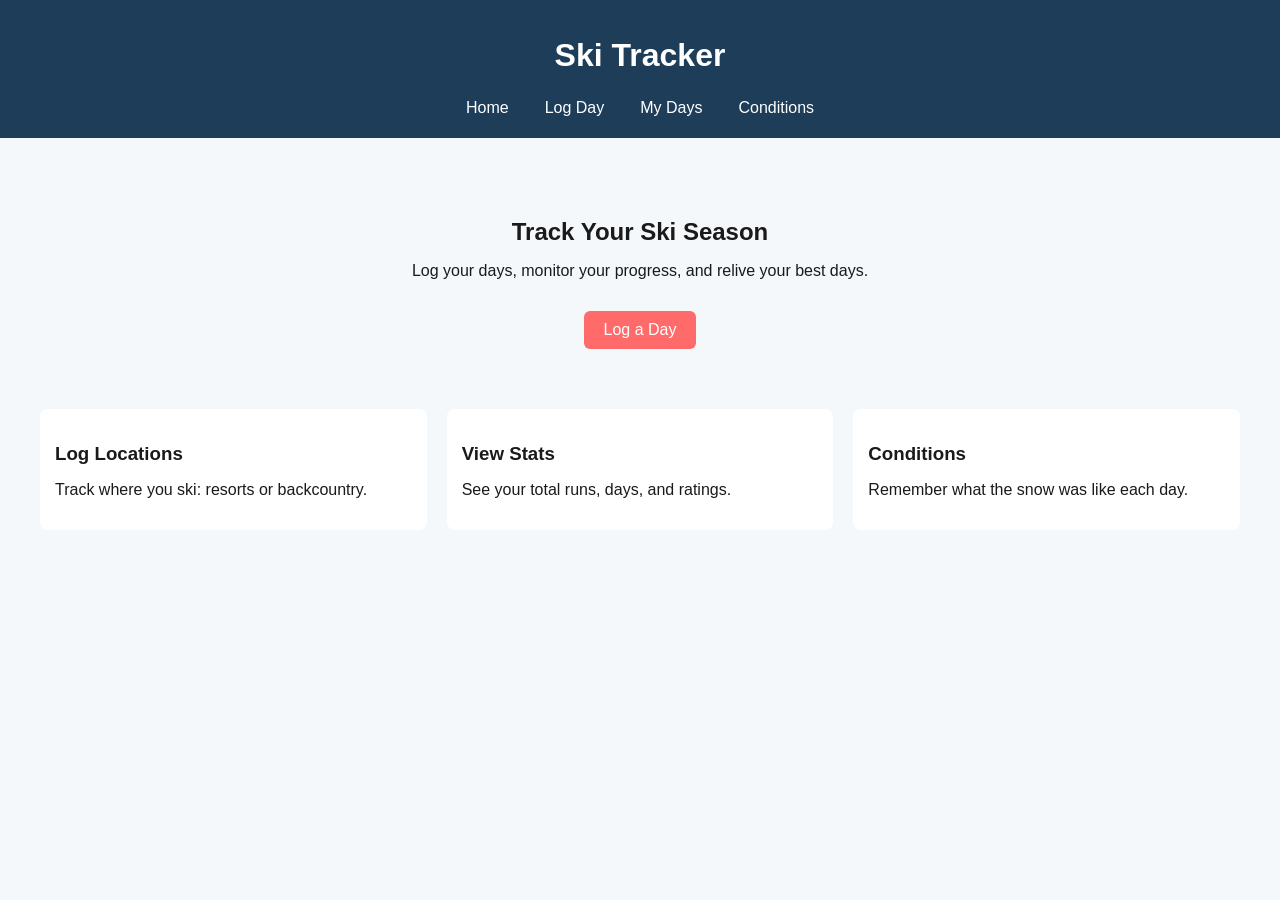
<file: index.html>
<!DOCTYPE html>
<html lang="en">
<head>
    <meta charset="UTF-8">
    <meta name="viewport" content="width=device-width, initial-scale=1.0">
    <title>Ski Tracker</title>
    <link rel="stylesheet" href="style.css">
</head>

<body>

    <header>
        <h1>Ski Tracker</h1>
        <nav>
            <a href="index.html">Home</a>
            <a href="log.html">Log Day</a>
            <a href="dashboard.html">My Days</a>
            <a href="conditions.html">Conditions</a>
        </nav>
    </header>

    <main>
        <section class="intro">
            <h2>Track Your Ski Season</h2>
            <p>Log your days, monitor your progress, and relive your best days.</p>
            <a href="log.html" class="btn">Log a Day</a>
        </section>

        <section class="features">
            <article>
                <h3>Log Locations</h3>
                <p>Track where you ski: resorts or backcountry.</p>
            </article>

            <article>
                <h3>View Stats</h3>
                <p>See your total runs, days, and ratings.</p>
            </article>

            <article>
                <h3>Conditions</h3>
                <p>Remember what the snow was like each day.</p>
            </article>
        </section>
    </main>

</body>

<script src="script.js"></script>
</html>
</file>
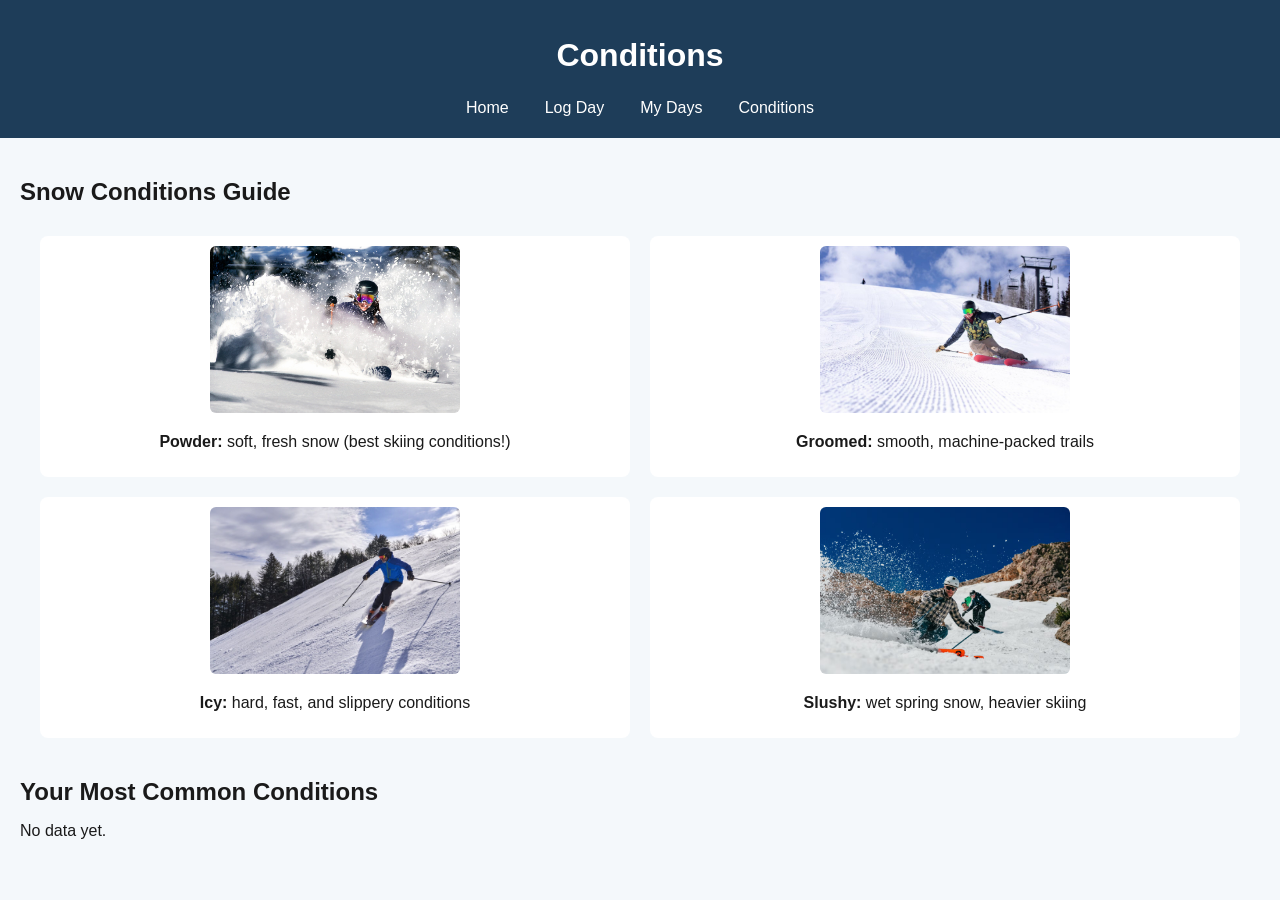
<file: conditions.html>
<!DOCTYPE html>
<html lang="en">

<head>
    <meta charset="UTF-8">
    <meta name="viewport" content="width=device-width, initial-scale=1.0">
    <title>Conditions</title>
    <link rel="stylesheet" href="style.css">
</head>

<body>

    <header>
        <h1>Conditions</h1>
        <nav>
            <a href="index.html">Home</a>
            <a href="log.html">Log Day</a>
            <a href="dashboard.html">My Days</a>
            <a href="conditions.html">Conditions</a>
        </nav>
    </header>

    <main>

        <section>
            <h2>Snow Conditions Guide</h2>

            <div class="conditions-grid">

                <div class="condition-card">
                    <img src="images/powder.jpg" alt="Powder skiing" >
                    <p><strong>Powder:</strong> soft, fresh snow (best skiing conditions!)</p>
                </div>

                <div class="condition-card">
                    <img src="images/groomer.jpg" alt="Groomed skiing">
                    <p><strong>Groomed:</strong> smooth, machine-packed trails</p>
                </div>

                <div class="condition-card">
                    <img src="images/icy.jpg" alt="Icy skiing">
                    <p><strong>Icy:</strong> hard, fast, and slippery conditions</p>
                </div>

                <div class="condition-card">
                    <img src="images/slushy.jpg" alt="Slushy skiing">
                    <p><strong>Slushy:</strong> wet spring snow, heavier skiing</p>
                </div>

            </div>
        </section>

        <section>
            <h2>Your Most Common Conditions</h2>
            <div id="conditionsStats"></div>
        </section>

    </main>

</body>
<script src="script.js"></script>

</html>
</file>
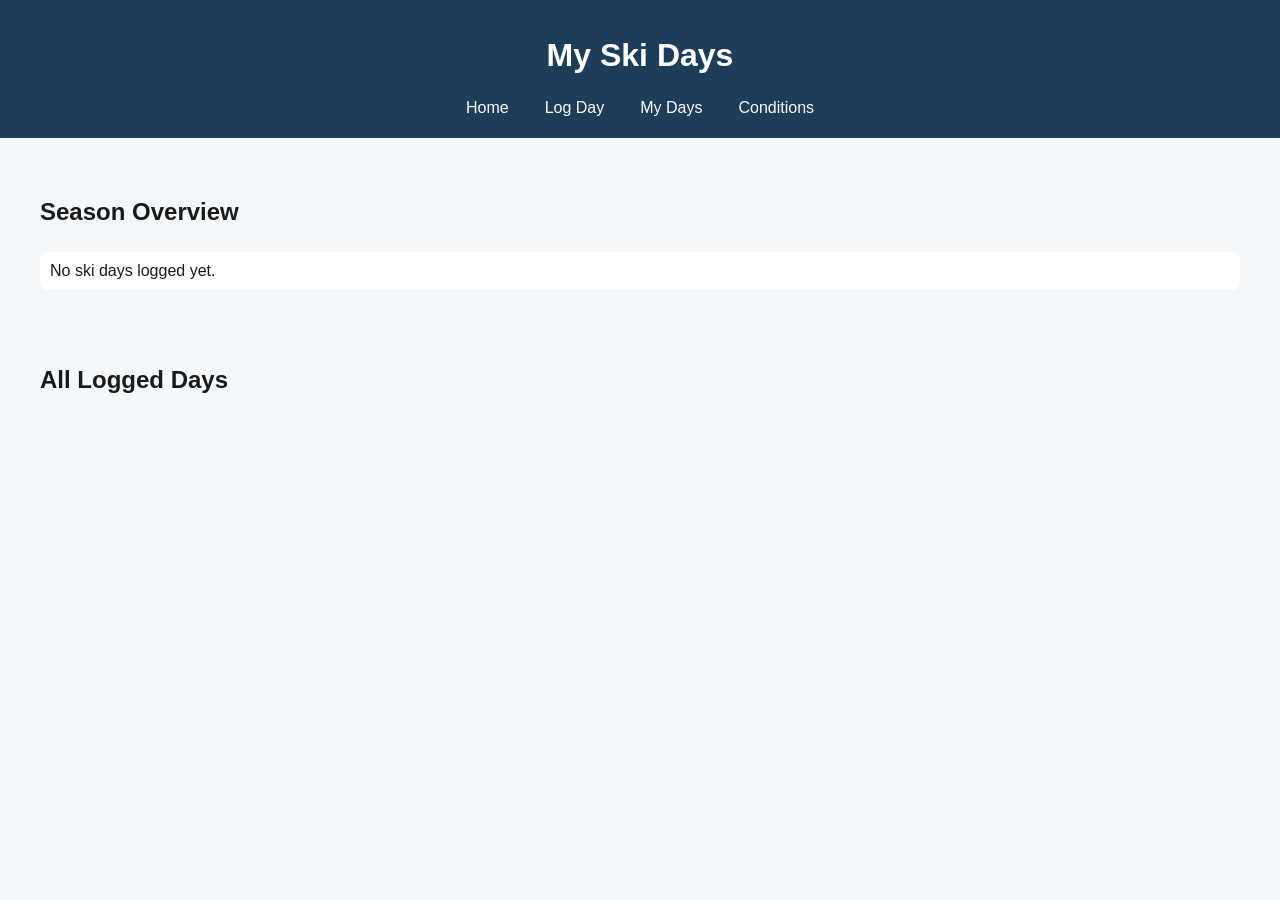
<file: dashboard.html>
<!DOCTYPE html>
<html lang="en">

<head>
    <meta charset="UTF-8">
    <meta name="viewport" content="width=device-width, initial-scale=1.0">
    <title>My Days</title>
    <link rel="stylesheet" href="style.css">
</head>

<body>

    <header>
        <h1>My Ski Days</h1>
        <nav>
            <a href="index.html">Home</a>
            <a href="log.html">Log Day</a>
            <a href="dashboard.html">My Days</a>
            <a href="conditions.html">Conditions</a>
        </nav>
    </header>

    <main>

        <section class="stats-section">
            <h2>Season Overview</h2>
            <div id="stats"></div>
        </section>

        <section class="days-section">
            <h2>All Logged Days</h2>
            <div id="skiList"></div>
        </section>

    </main>

</body>

<script src="script.js"></script>

</html>
</file>
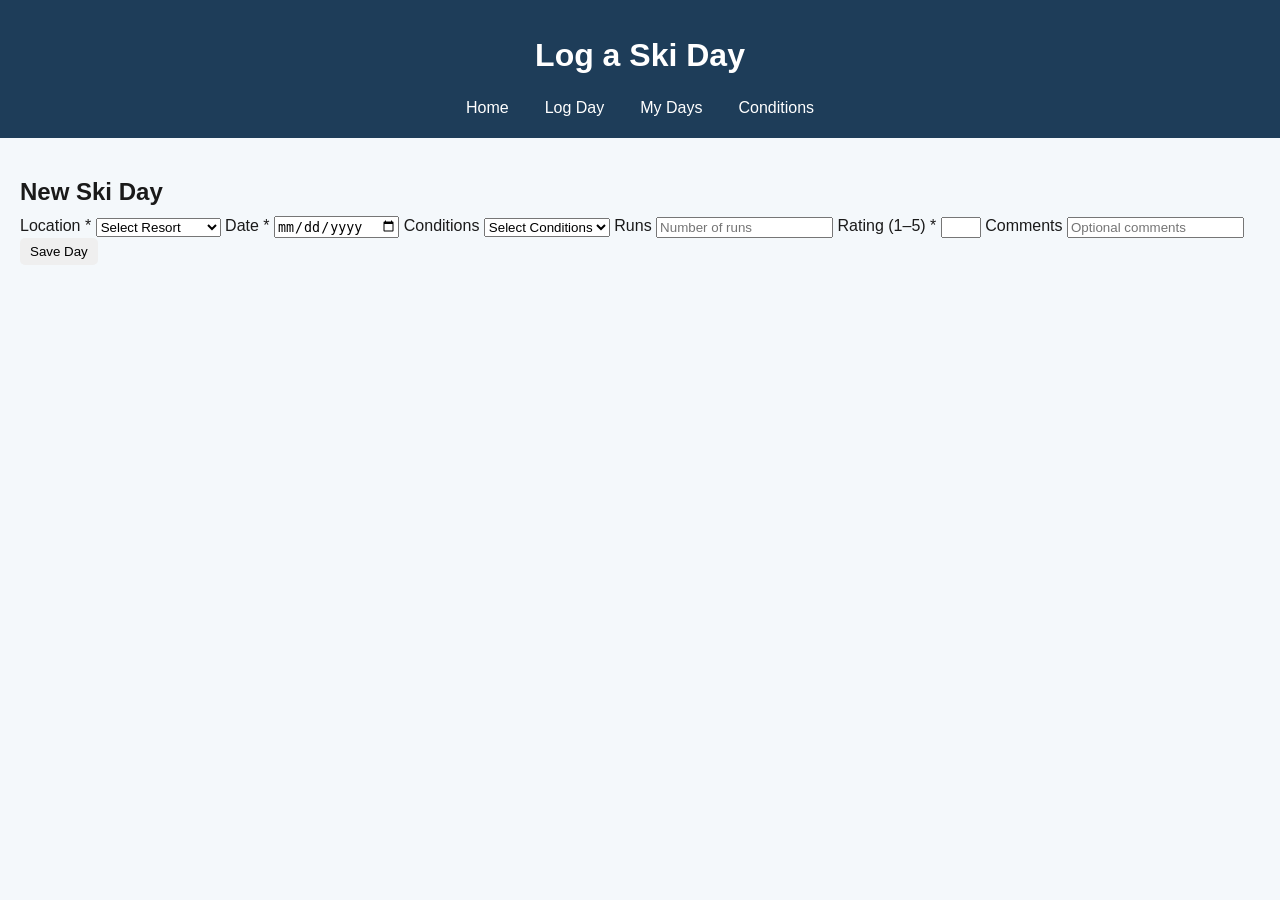
<file: log.html>
<!DOCTYPE html>
<html lang="en">

<head>
    <meta charset="UTF-8">
    <meta name="viewport" content="width=device-width, initial-scale=1.0">
    <title>Log Day</title>
    <link rel="stylesheet" href="style.css">
</head>

<body>

    <header>
        <h1>Log a Ski Day</h1>
        <nav>
            <a href="index.html">Home</a>
            <a href="log.html">Log Day</a>
            <a href="dashboard.html">My Days</a>
            <a href="conditions.html">Conditions</a>
        </nav>
    </header>

    <main>

        <section>
            <h2>New Ski Day</h2>

            <form id="skiForm">

                <!-- Location -->
                <label for="location">Location *</label>
                <select id="location" required>
                    <option value="">Select Resort</option>
                    <option value="Mad River Glen">Mad River Glen</option>
                    <option value="Smugglers Notch">Smugglers Notch</option>
                    <option value="Backcountry">Backcountry</option>
                    <option value="Other">Other</option>
                </select>

                <!-- Date -->
                <label for="date">Date *</label>
                <input type="date" id="date" required>

                <!-- Conditions -->
                <label for="conditions">Conditions</label>
                <select id="conditions">
                    <option value="">Select Conditions</option>
                    <option value="Powder">Powder</option>
                    <option value="Icy">Icy</option>
                    <option value="Groomed">Groomed</option>
                    <option value="Slushy">Slushy</option>
                </select>

                <!-- Runs -->
                <label for="runs">Runs</label>
                <input type="number" id="runs" min="0" placeholder="Number of runs">

                <!-- Rating -->
                <label for="rating">Rating (1–5) *</label>
                <input type="number" id="rating" min="1" max="5" required>

                <!-- Comments -->
                <label for="comment">Comments</label>
                <input type="text" id="comment" placeholder="Optional comments">

                <button type="submit">Save Day</button>

            </form>

            <p id="message"></p>

        </section>

    </main>

</body>

<script src="script.js"></script>

</html>
</file>
<file: style.css>
/* Base styles */

body {
  font-family: Arial, sans-serif;
  margin: 0;
  background: #f4f8fb;
  color: #1a1a1a;
}

main {
  padding: 20px;
}

/* Header and nav */

header {
  background: #1e3d59;
  color: white;
  padding: 1rem;

  display: flex;
  flex-direction: column;
  align-items: center;
  text-align: center;
}

nav {
  display: flex;
  justify-content: center;
  gap: 1rem;
  flex-wrap: wrap;
  margin-top: 10px;
}

nav a {
  color: white;
  text-decoration: none;
  padding: 5px 10px;
  border-radius: 5px;
}

nav a:hover {
  background: rgba(255, 255, 255, 0.2);
}

/* General UI */

h1, h2, h3 {
  margin-bottom: 10px;
}

/* Homepage */

.intro {
  text-align: center;
  padding: 40px 20px;
}

.btn {
  display: inline-block;
  margin-top: 15px;
  padding: 10px 20px;
  background: #ff6b6b;
  color: white;
  text-decoration: none;
  border-radius: 6px;
}

.btn:hover {
  background: #e05555;
}

.features {
  display: flex;
  gap: 20px;
  padding: 20px;
  flex-wrap: wrap;
}

.features article {
  background: white;
  padding: 15px;
  border-radius: 8px;
  flex: 1;
  min-width: 200px;
}

/* Dashboard */

.stats-section,
.days-section {
  padding: 20px;
}

#stats {
  display: flex;
  gap: 15px;
  flex-wrap: wrap;
}

#stats p {
  background: white;
  padding: 10px;
  border-radius: 8px;
  flex: 1;
  min-width: 120px;
}

#skiList {
  display: flex;
  flex-wrap: wrap;
  gap: 15px;
}

/* Conditions */
.conditions-grid {
  display: grid;
  grid-template-columns: repeat(2, 1fr);
  gap: 20px;
  padding: 20px;
}

.condition-card {
  background: white;
  padding: 10px;
  border-radius: 8px;
  text-align: center;
}

.condition-card img {
  width: 100%;
  max-width: 250px;
  border-radius: 6px;
}

/* Cards*/

.card {
  background: white;
  padding: 15px;
  border-radius: 8px;
  flex: 1 1 250px;
}

/* Buttons */

button {
  padding: 6px 10px;
  border: none;
  border-radius: 5px;
  cursor: pointer;
}

button:hover {
  opacity: 0.9;
}

/* Media Queries */
@media (max-width: 750px) {

  nav {
    flex-direction: column;
    gap: 0.5rem;
  }

  .features {
    flex-direction: column;
  }

  #skiList {
    flex-direction: column;
  }

  #stats {
    flex-direction: column;
  }

  .card {
    flex: 1 1 100%;
  }

  .conditions-grid {
    grid-template-columns: 1fr;
  }
}
</file>
